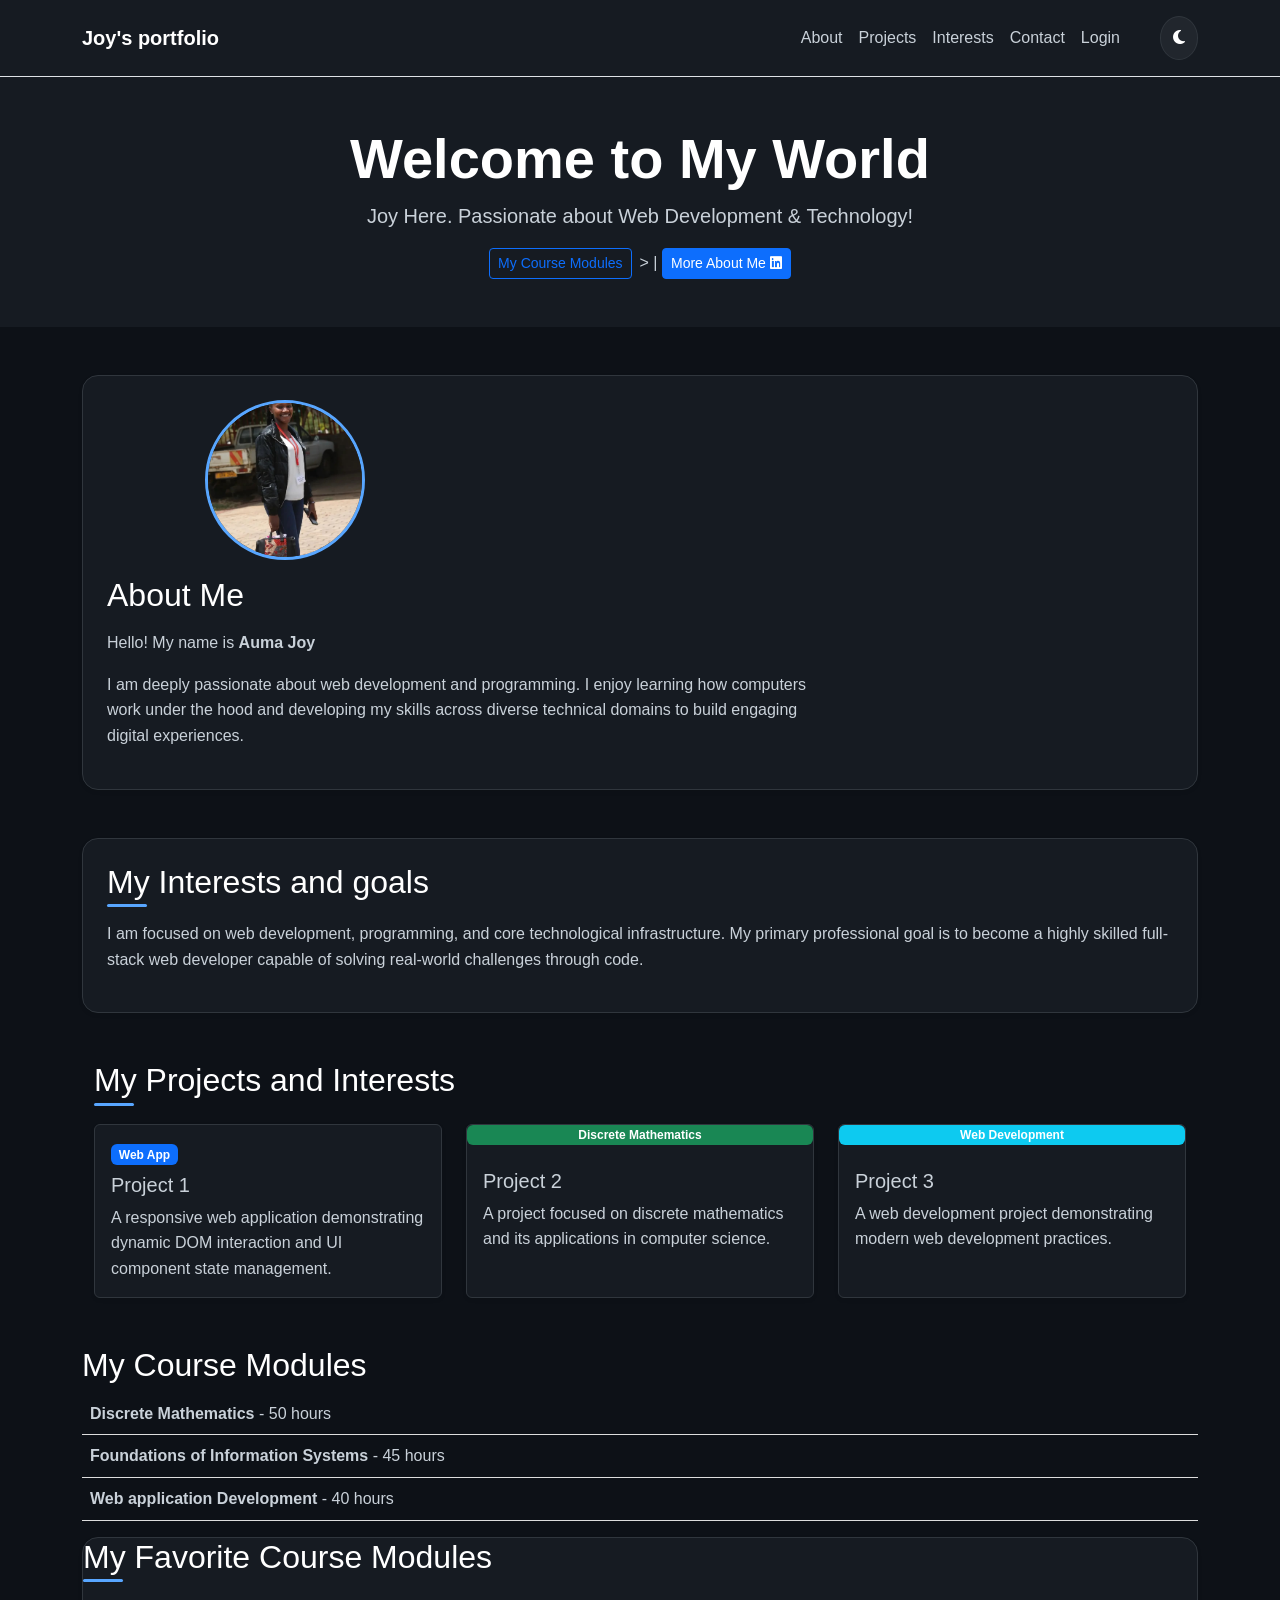
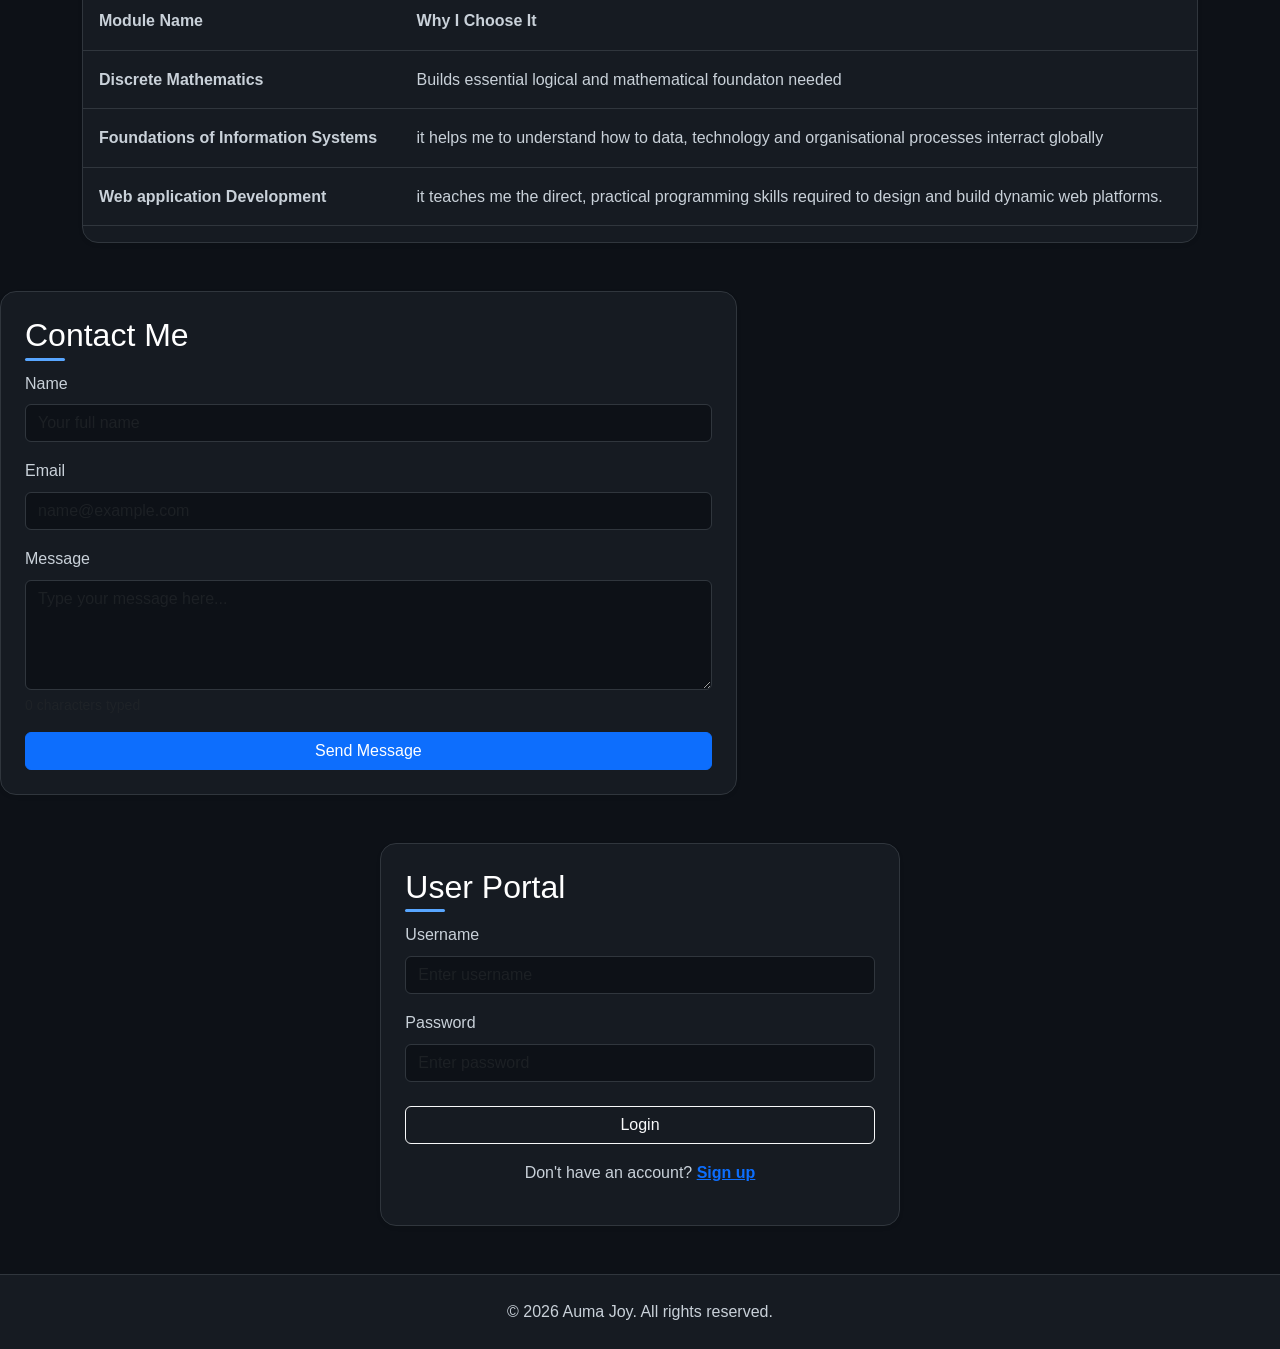
<file: index.html>
<!DOCTYPE html>
<html lang="en">
<head>
    <meta charset="UTF-8">
    <meta name="viewport" content="width=device-width, initial-scale=1.0">
    <title>Auma Joy | My Portfolio</title>
    
<link href="https://cdn.jsdelivr.net/npm/bootstrap@5.3.3/dist/css/bootstrap.min.css" rel="stylesheet">

<link rel="stylesheet" href="https://cdnjs.cloudflare.com/ajax/libs/font-awesome/6.4.0/css/all.min.css">

<link rel="stylesheet" href="style.css">


</head>
<body class="dark-mode">

    <header class="header">
        <nav class="portfolio-nav navbar navbar-expand-lg border-bottom">
          <div class="container">
            <a class="navbar-brand fontt-weight-bold" href="#home">Joy's portfolio</a>
            

                <button class="menu-toggle-btn" id="menuToggle" aria-label="Toggle navigation"
                <i class="fa-solid fa-bars"></i>
                </button>

            <div class="nav-menu" id="navMenu">
                <ul class="navbar-nav ms-auto">
                    <li class="nav-item"><a class="nav-link" href="#about">About</a></li>
                    <li class="nav-item"><a class="nav-link" href="#projects">Projects</a></li>
                    <li class="nav-item"><a class="nav-link" href="#interests">Interests</a></li>
                    <li class="nav-item"><a class="nav-link" href="#contact">Contact</a></li>
                    <li class="nav-item"><a class="nav-link" href="#login">Login</a></li>
                </ul>
          
                <button type="button" id="themeToggle"  class="theme-toggle-btn ms-lg-3" title="Toggle Light/Dark Theme">
                    <i class="fa-solid fa-moon" id="themeIcon"></i>
                </button>
          </div>
        </div>
    </nav> 
    
     <div class="hero-banner text-center py-5">
         <div class="container">
            <h1 class="display-4 fw-bold">Welcome to My World</h1>
            <p class="lead">Joy Here. Passionate about Web Development & Technology!</p>
            <div class="hero-links mt-3">
        <a href="#Course-Modules" class="btn btn-outline-primary btn-sm me-2">My Course Modules</a>></a> |
        <a href="https://www.linkedin.com" target="_blank" rel="noopener noreferrer" class="btn btn-primary btn-sm">More About Me<i class="fa-brands fa-linkedin ms-1"></i></a>
    </div>
</div>
</div>
</header>

    <main class="container my-5">
 <section id="about" class="profile-card mb-5 p-4 rounded-4 shadow-sm" id="profile-card">
    <div class="row align-items-center"></div>
      <div class="col-md-4 text-center mb-3 mb-md-0">
            <img src="Images/1767441268234-1.jpg" alt="Auma Joy's profile photo" 
            style="max-width:160px; height:160px;" class="profile-photo mb-3">
        </div>
        <div class="col-md-8">
            <h2 class="mb-3">About Me</h2>
            <p class="lead-text">Hello! My name is <strong>Auma Joy</strong></p>
            <p>I am deeply passionate about web development and programming. I enjoy learning how computers work under the hood and developing my skills across diverse technical domains to build engaging digital experiences.</p>

        </div>
    </div>
</section>

    
 <section class="profile-card mb-5 p-4 rounded-4 shadow-sm" id="interests">
            <h2 class="section-title">My Interests and goals</h2>
           <p>I am focused on web development, programming, and core technological infrastructure.  My primary professional goal is to become a highly skilled full-stack web developer capable of solving real-world challenges through code.</p>
        </section>
        

<section class="gallery-section mb-5" id="projects">
<div class="container" my-5>
<h2 class="text-center mb-4 section-title">My Projects and Interests</h2>
    <div class="row g-4">
        <div class="col-12 col-sm-6 col-lg-4">
                    <div class="card project-card h-100 shadow-sm border-0">
                        <div class="card-body">
                        <span class="badge bg-primary mb-2">Web App</span>    
                            <h3 class="card-title h5">Project 1</h3>
                            <p class="card-text">A responsive web application demonstrating dynamic DOM interaction and UI component state management.</p>
                        </div>
                    </div>
                </div>
                <div class="col-12 col-sm-6 col-lg-4">
                    <div class="card project-card h-100 shadow-sm border-0">
                        <span class="badge bg-success mb-2">Discrete Mathematics</span>
                        <div class="card-body">
                            <h3 class="card-title h5">Project 2</h3>
                            <p class="card-text">A project focused on discrete mathematics and its applications in computer science.</p>
                        </div>
                    </div>
                </div>
                <div class="col-12 col-sm-6 col-lg-4">
                    <div class="card project-card h-100 shadow-sm border-0">
                        <span class="badge bg-info mb-2">Web Development</span>
                        <div class="card-body">
                            <h3 class="card-title h5">Project 3</h3>
                            <p class="card-text">A web development project demonstrating modern web development practices.</p>
                        </div>
                    </div>
                </div>
            </div>
        </section>

<section id="course-modules" class="section">
   <h2>My Course Modules</h2>
      <div id="modules-list">Loading modules...</div>
   </section>

        <section id="Course-Modules" class="mb-5p-4 profile-card rounded-4 shadow-sm">
            <h2 class="section-title mb-3">My Favorite Course Modules</h2>
            <div class="table-responsive">
            <table class="table table-hover align-middle">
                <thead>
                    <tr>
    
                        <th scope="col">Module Name</th>
                        <th scope="col">Why I Choose It</th>
                    </tr>
                </thead>
                <tbody>
                    <tr>
                        <td class="fw-bold">Discrete Mathematics</td>
                        <td>Builds essential logical and mathematical foundaton needed</td>
                    </tr>
                    <tr>
                        <td class="fw-bold">Foundations of Information Systems</td>
                        <td>it helps me to understand how to data, technology and organisational processes interract globally</td>
                        
                    </tr>
                <tr>
                    <td class="fw-bold">Web application Development</td>
                        <td>it teaches me the direct, practical programming skills required to design and build dynamic web platforms.</td>
                </tr>
                </tbody>
            </table>
            </div>
        </section>
    </main>
    
<main>
<section id="contact" class="mb-5">
  <div class="row g-4">

    <div class="col-lg-7">
        <div class="profile-card p-4 rounded-4 shadow-sm h-100">
            <h2 class="section-title mb-3">Contact Me</h2>
              <form class="contact-form" id="contactForm">
<div class="mb-3">
   <label for="name" class="form-label">Name</label>
   <input type="text" class="form-control" id="name" name="user_name" required placeholder="Your full name">
 </div>
    <div class="mb-3">
        <label for="email" class="form-label">Email</label>
        <input type="email" class="form-control" id="email" name="user_email" required placeholder="name@example.com">
     </div>
    <div class="mb-3">
        <label for="msg" class="form-label">Message</label>
        <textarea class="form-control" id="message" name="user_message" rows="4" required minlength="10" placeholder="Type your message here..."></textarea>
                            
        <div class="d-flex justify-content-between mt-1">
             <small id="char-count" class="text-muted">0 characters typed</small>
             <small id="minReq" class="text-danger d-none">Minimum 10 characters required.</small>
        </div>
     </div>
       <button type="button" class="btn btn-primary w-100">Send Message</button>
</form>
</div>
</div>
</section>
</main>

<main>
    <section class="login-section mb-5" id="login">
        <div class="row g-4 justify-content-center">
 <div class="col-lg-5">
                    <div class="login-card p-4 rounded-4 shadow-sm h-100">
                        <h2 class="section-title mb-3">User Portal</h2>
                        <form class="login-form">
                            <div class="mb-3">
                                <label class="form-label">Username</label>
                                <input type="text" class="form-control" placeholder="Enter username" required autocomplete="username">
                            </div>
                            <div class="mb-3">
                                <label class="form-label">Password</label>
                                <input type="password" class="form-control" placeholder="Enter password" required autocomplete="current-password">
                            </div>
                            <button type="submit" class="btn btn-outline-light w-100 mt-2">Login</button>
                            <p class="signup-text text-center mt-3">
                                Don't have an account? <a href="#" class="text-primary fw-bold">Sign up</a>
                            </p>
                        </form>
                    </div>
                </div>
            </div>
        </section>
    </main>

<footer class="footer text-center py-4 border-top">
        <div class="container">
            <p class="mb-0">&copy; 2026 Auma Joy. All rights reserved.</p>
        </div>
    </footer>

<script src="script.js"></script>
</body>
</html>
</file>
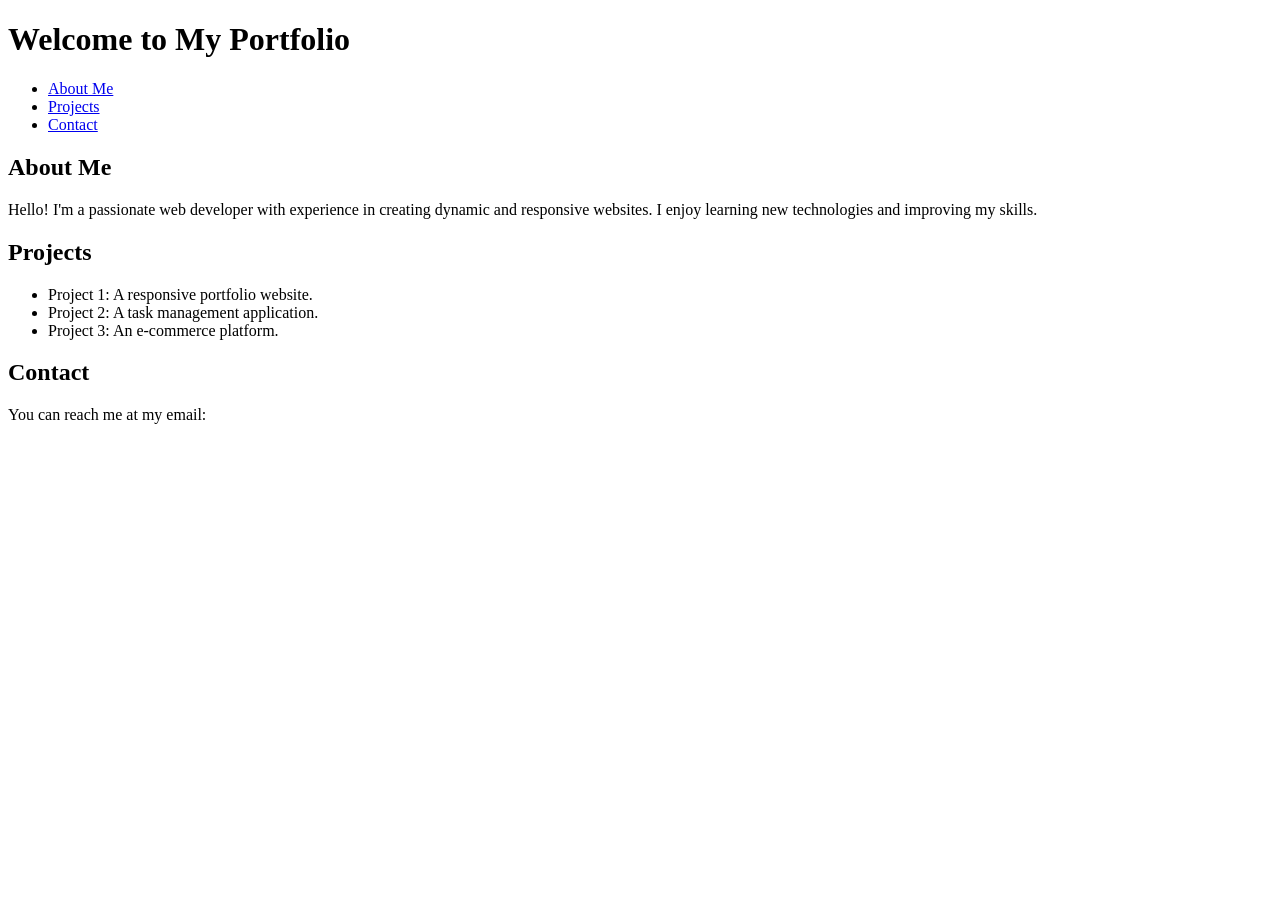
<file: Portfolio.html>
<!DOCTYPE html>
<html lang="en">
    <head>
        <meta charset="UTF-8">
        <meta name="viewport" content="width=device-width, initial-scale=1.0">
        <title>My Portfolio</title>
    </head>
    <body>
        <header>
            <h1>Welcome to My Portfolio</h1>
            <nav>
                <ul>
                    <li><a href="#about">About Me</a></li>
                    <li><a href="#projects">Projects</a></li>
                    <li><a href="#contact">Contact</a></li>
                </ul>
            </nav>
        </header>

        <section id="about">
            <h2>About Me</h2>
            <p>Hello! I'm a passionate web developer with experience in creating dynamic and responsive websites. I enjoy learning new technologies and improving my skills.</p>
        </section>

        <section id="projects">
            <h2>Projects</h2>
            <ul>
                <li>Project 1: A responsive portfolio website.</li>
                <li>Project 2: A task management application.</li>
                <li>Project 3: An e-commerce platform.</li>
            </ul>
        </section>

        <section id="contact">
            <h2>Contact</h2>
            <p>You can reach me at my email:<p>

    </body>
</html>
</file>
<file: style.css>
:root {
  --bg-color: #0d1117;
  --card-bg: #161b22;
  --text-color: #c9d1d9;
  --heading-color: #ffffff;
  --primary-accent: #58a6ff;
  --border-color: #30363d;
  --hover-card: #21262d;
}

body.light-mode {
  --bg-color: #f4f6f8;
  --card-bg: #ffffff;
  --text-color: #24292f;
  --heading-color: #0f172a;
  --primary-accent: #0969da;
  --border-color: #d0d7de;
  --hover-card: #f3f4f6;
}

* {
  box-sizing: border-box;
}

body {
  margin: 0;
  min-height: 100vh;
  display: flex;
  flex-direction: column;
  font-family:
    -apple-system, BlinkMacSystemFont, "Segoe UI", Roboto, Oxygen, Ubuntu,
    Cantarell, sans-serif;
  line-height: 1.6;
  color: var(--text-color);
  background-color: var(--bg-color);
  transition:
    background-color 0.3s ease,
    color 0.3s ease;
}

h1,
h2,
h3 {
  color: var(--heading-color);
}

main {
  flex: 1;
}

.header,
.footer {
  background-color: var(--card-bg);
  border-color: var(--border-color) !important;
}

.portfolio-nav {
  padding: 1rem 0;
  background-color: var(--card-bg);
}

.navbar-brand {
  color: var(--heading-color) !important;
  font-weight: 700;
  font-size: 1.25rem;
}

.nav-menu {
  display: flex;
  align-items: center;
  gap: 1rem;
}

.nav-link {
  color: var(--text-color) !important;
  font-weight: 500;
  transition: color 0.2s ease;
  display: flex;
  justify-content: space-between;
  align-items: center;
  flex-direction: column;
}

.nav-link:hover {
  color: var(--primary-accent) !important;
}

.menu-toggle-btn {
  display: none;
  background: none;
  border: 1px solid var(--border-color);
  color: var(--heading-color);
  font-size: 1.2rem;
  padding: 6px 12px;
  border-radius: 6px;
  cursor: pointer;
}

.hero-banner {
  background-color: var(--card-bg);
}

.profile-card,
.login-card {
  background-color: var(--card-bg);
  border: 1px solid var(--border-color);
  color: var(--text-color);
  transition:
    border-color 0.2s ease,
    transform 0.2s ease,
    box-shadow 0.2s ease;
}

.profile-card:hover {
  border-color: var(--primary-accent);
}

.profile-photo {
  width: 160px;
  height: 160px;
  object-fit: cover;
  border: 3px solid var(--primary-accent);
  border-radius: 50%;
}

.section-title {
  position: relative;
  display: inline-block;
  margin-bottom: 1.25rem;
}

.section-title::after {
  content: "";
  position: absolute;
  bottom: -6px;
  left: 0;
  width: 40px;
  height: 3px;
  background-color: var(--primary-accent);
  border-radius: 2px;
}

.project-card {
  height: 100%;
  background-color: var(--card-bg) !important;
  border: 1px solid var(--border-color) !important;
  color: var(--text-color);
  transition:
    transform 0.3s ease,
    box-shadow 0.3s ease;
}

.project-card:hover {
  transform: translateY(-5px);
  box-shadow: 0 10px 20px rgba(0, 0, 0, 0.2) !important;
  border-color: var(--primary-accent) !important;
}

.table {
  color: var(--text-color) !important;
  border-color: var(--border-color) !important;
}

.table th,
.table td {
  background-color: var(--card-bg) !important;
  color: var(--text-color) !important;
  border-color: var(--border-color) !important;
  padding: 1rem;
}

.form-label {
  color: var(--text-color);
}

.form-control {
  background-color: var(--bg-color);
  color: var(--text-color);
  border-color: var(--border-color);
}

.form-control:focus {
  background-color: var(--bg-color);
  color: var(--text-color);
}

.theme-toggle-btn {
  background: var(--hover-card);
  border: 1px solid var(--border-color);
  color: var(--heading-color);
  padding: 8px 12px;
  border-radius: 50%;
  cursor: pointer;
  transition: background-color 0.2s ease;
}

.theme-toggle-btn:hover {
  background: var(--border-color);
}

.login-card {
  background-color: var(--card-bg);
}

body.light-mode .login-card {
  background-color: #0f172a;
  color: #ffffff;
}

.footer {
  width: 100%;
  text-align: center;
  margin-top: auto;
  padding: 1rem 0;
}

@media (max-width: 991px) {
  .portfolio-nav .container {
    flex-wrap: wrap;
  }

  .menu-toggle-btn {
    display: block;
  }

  .nav-menu {
    display: flex;
    flex-direction: row;
    gap: 25px;
    list-style: none;
    align-items: center;
    width: 100%;
    padding: 0;
    margin: 0;
    color: hsl(210, 17%, 93%);
  }

  .nav-menu.open {
    display: flex !important;
  }

  .navbar-nav {
    width: 100%;
    text-align: center;
  }

  .nav-item {
    padding: 0.35rem 0;
  }

  .theme-toggle-btn {
    align-self: center;
  }
}
.nav {
  display: flex;
  justify-content: space-between;
  align-items: center;
  padding: 15px 40px;
}

@media (max-width: 991px) {
  .nav {
    flex-direction: column;
    display: none;
  }
}

@media (max-width: 991px) {
  .nav-menu {
    display: none;
    flex-direction: column;
    width: 100%;
  }
  .nav-menu.open {
    display: flex !important;
  }
}

.nav-menu.open a {
  color: white !important;
}
</file>
